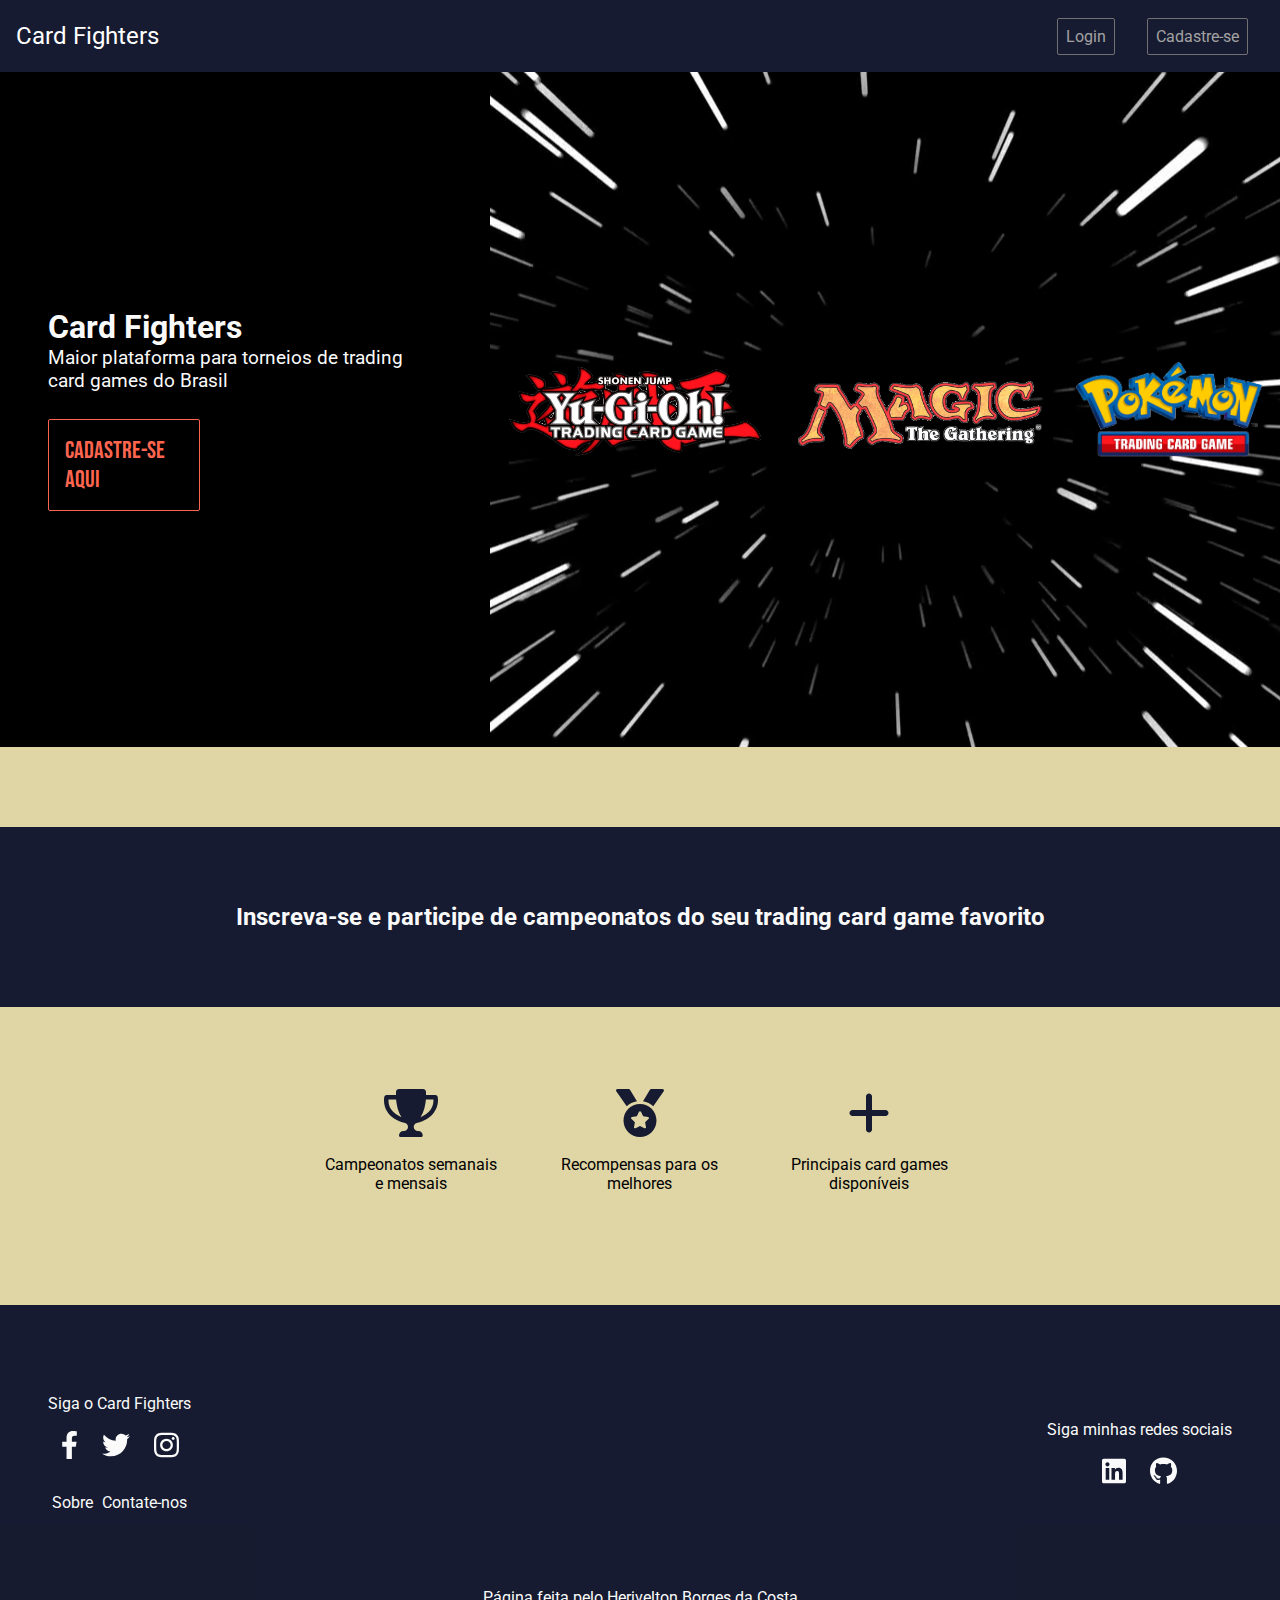
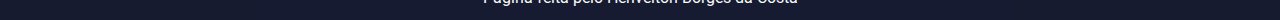
<file: herivelton/index.html>
<!DOCTYPE html>
<html lang="pt-br">
<head>
      <meta charset="UTF-8">
      <meta http-equiv="X-UA-Compatible" content="IE=edge">
      <meta name="viewport" content="width=device-width, initial-scale=1.0">
      <link rel="shortcut icon" href="./assets/icons/favicon.ico" type="image/x-icon">
      <link rel="stylesheet" href="./style.css">
      <link rel="preconnect" href="https://fonts.googleapis.com">
      <link rel="preconnect" href="https://fonts.gstatic.com" crossorigin>    
      <link href="https://fonts.googleapis.com/css2?family=Bebas+Neue&family=Roboto:wght@400;700&display=swap" rel="stylesheet">
      <title>teste</title>
</head>
<body>
      <div class="container">
            <header>
                  <div class="logo">
                        Card Fighters
                  </div>
                  <div class="nav-options">
                        <ul>
                              <li>
                                    <a href="#">Login</a>
                              </li>
                              <li>
                                    <a href="#">Cadastre-se</a>
                              </li>
                        </ul>
                  </div>
            </header>
            <div class="banner">
                  <div class="text-banner">
                        <h1>Card Fighters</h1>
                        <p>Maior plataforma para torneios de trading card games do Brasil</p>
                        <a href="#">Cadastre-se aqui</a>
                  </div>
                  <div class="image-banner">
                        <img src="./assets/images/yugioh_logo.png" alt="imagem-yugioh">
                        <img src="./assets/images/magic_logo.png" alt="imagem-magic">
                        <img src="./assets/images/pokemon_logo.png" alt="imagem-pokemon">
                  </div>
            </div>
      
            <div class="mid">
                  <p>Inscreva-se e participe de campeonatos do seu trading card game favorito</p>
            </div>

            <div class="benefits">
                  <ul>
                        <li>
                              <div class="trophy">
                                    <img src="./assets/icons/trophy-solid.svg" alt="troféu ícone" style="opacity:0">
                              </div>
                              <p>Campeonatos semanais e mensais</p>
                        </li>
                        <li>
                              <div class="medal">
                                    <img src="./assets/icons/medal-solid.svg" alt="ícone medalha" style="opacity:0" />
                              </div>
                              <p>Recompensas para os melhores</p>
                        </li>
                        <li>
                              <div class="plus">
                                    <img src="./assets/icons/plus-solid.svg" alt="ícone mais" style="opacity:0">
                              </div>
                              <p>Principais card games disponíveis</p>
                        </li>
                  </ul>
            </div>


            <footer>
                  <div class="info">
                        <div class="company-info">
                              <div class="media-text">
                                    <p>Siga o Card Fighters</p>
                              </div>
                              <div class="social-media">
                                    
                                    <div class="fb-icon">
                                          <a href="https://facebook.com" target="_blank">
                                          <img src="./assets/icons/facebook-f-brands.svg" alt="ícone facebook" style="opacity:0">
                                          </a>
                                    </div>
                                    <div class="twitter-icon">
                                          <a href="https://twitter.com" target="_blank">
                                                <img src="./assets/icons/twitter-brands.svg" alt="ícone twitter" style="opacity:0">
                                          </a>
                                    </div>
                                    <div class="insta-icon">
                                          <a href="https://instagram.com" target="_blank">
                                                <img src="./assets/icons/instagram-brands.svg" alt="ícone instagram" style="opacity: 0;">
                                          </a>
                                    </div>
                              </div>
                              <div class="company-pages">
                                    <a href="#">Sobre</a>
                                    <a href="#">Contate-nos</a>
                              </div>
      
                              
                        </div>
                        <div class="personal-info">
                              
                              <div class="media-text">
                                    <p>Siga minhas redes sociais</p>
                              </div>
      
                              <div class="social-media">
                                    <div class="linkedin-icon">
                                          <a href="https://www.linkedin.com/in/herivelton-borges-da-costa-b724361a4/" target="_blank">
                                                <img src="./assets/icons/linkedin-brands.svg" alt="ícone linkedin" style="opacity: 0;">
                                          </a>
                                    </div>
                                    <div class="github-icon">
                                          <a href="https://github.com/hinname" target="_blank">
                                                <img src="./assets/icons/github-brands.svg" alt="ícone github" style="opacity: 0;">
                                          </a>
                                    </div>
                              </div>
      
                              
                        </div>
                  </div>

                  <div class="personal-footer-text">
                        <p>Página feita pelo Herivelton Borges da Costa</p>
                  </div>
                  
            </footer>

      </div>
      
</body>
</html>
</file>
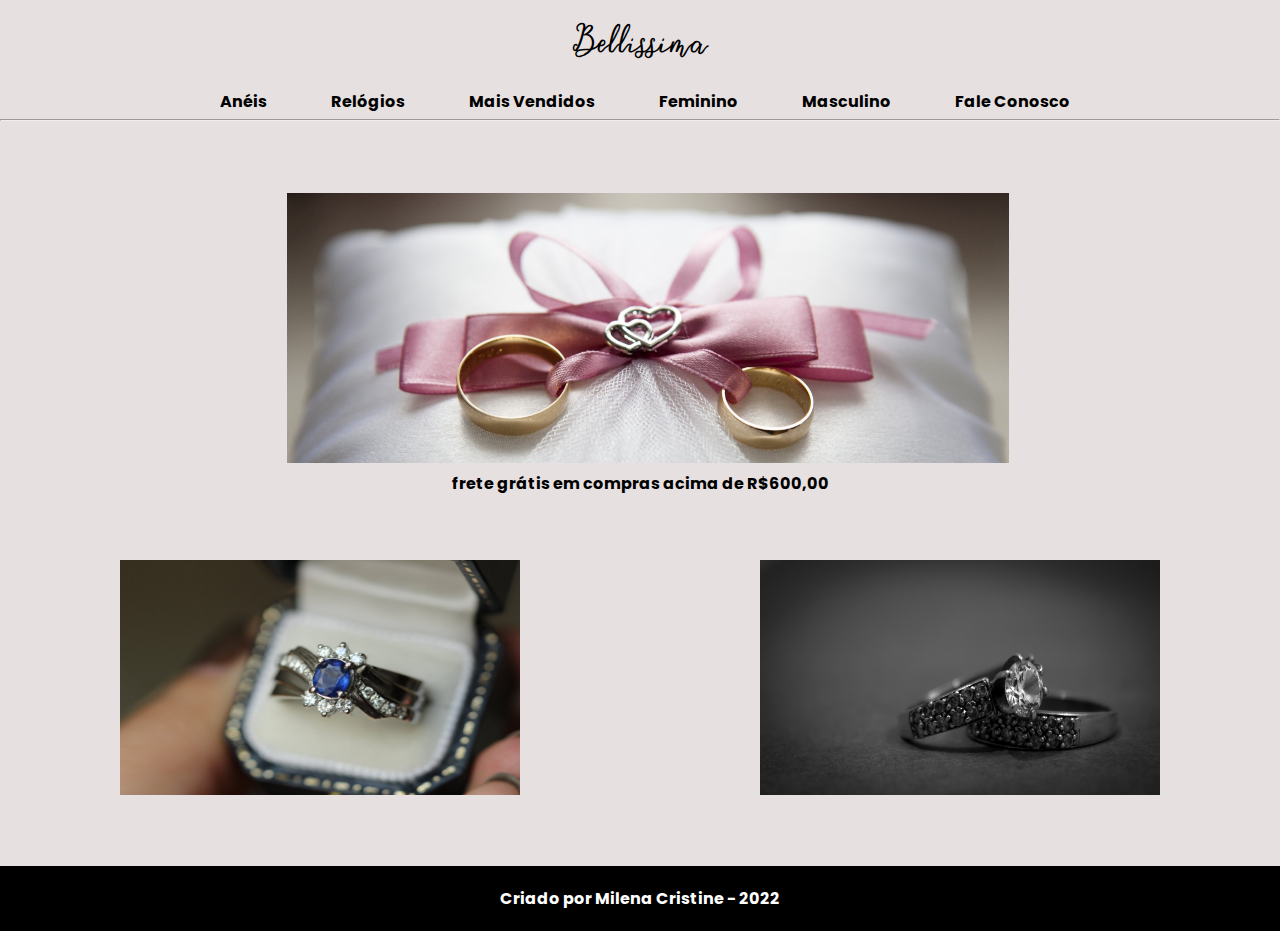
<file: milena/index.html>
<!DOCTYPE html>
<html lang="pt-br">
<head>
    <meta charset="UTF-8">
    <meta http-equiv="X-UA-Compatible" content="IE=edge">
    <meta name="viewport" content="width=device-width, initial-scale=1.0">
    <link rel="stylesheet" href="style.css">
    <link rel="shortcut icon" href="favicon.ico" type="image/x-icon">
    <title>Loja</title>
</head>
<body>

<header id="logo">
    <h1>Bellissima</h1>
</header>

<nav id="menu">
    <a href="#">Anéis</a>
    <a href="#">Relógios</a>
    <a href="#">Mais Vendidos</a>
    <a href="#">Feminino</a>
    <a href="#">Masculino</a>
    <a href="#">Fale Conosco</a>
</nav>
<hr>

<ul>
    <li><img src="imagem-destaque.jpg" alt="Destaque" width="1200" height="270" id="imagem-destaque"><p id="mensagem">frete grátis em compras acima de R$600,00</p></li>
    
</ul>

<ul id="lista-secundaria">
    <li><img src="anel.jpeg" alt="imagem1" width="478" height="235" id="container1" class="imagem-secundaria"></li>
    <li><img src="container2.jpg" alt="imagem2" width="478" height="235" id="container2" class="imagem-secundaria"></li>
</ul>

<footer>
    <p>Criado por Milena Cristine - 2022</p>
</footer>
    
</body>
</html>
</file>
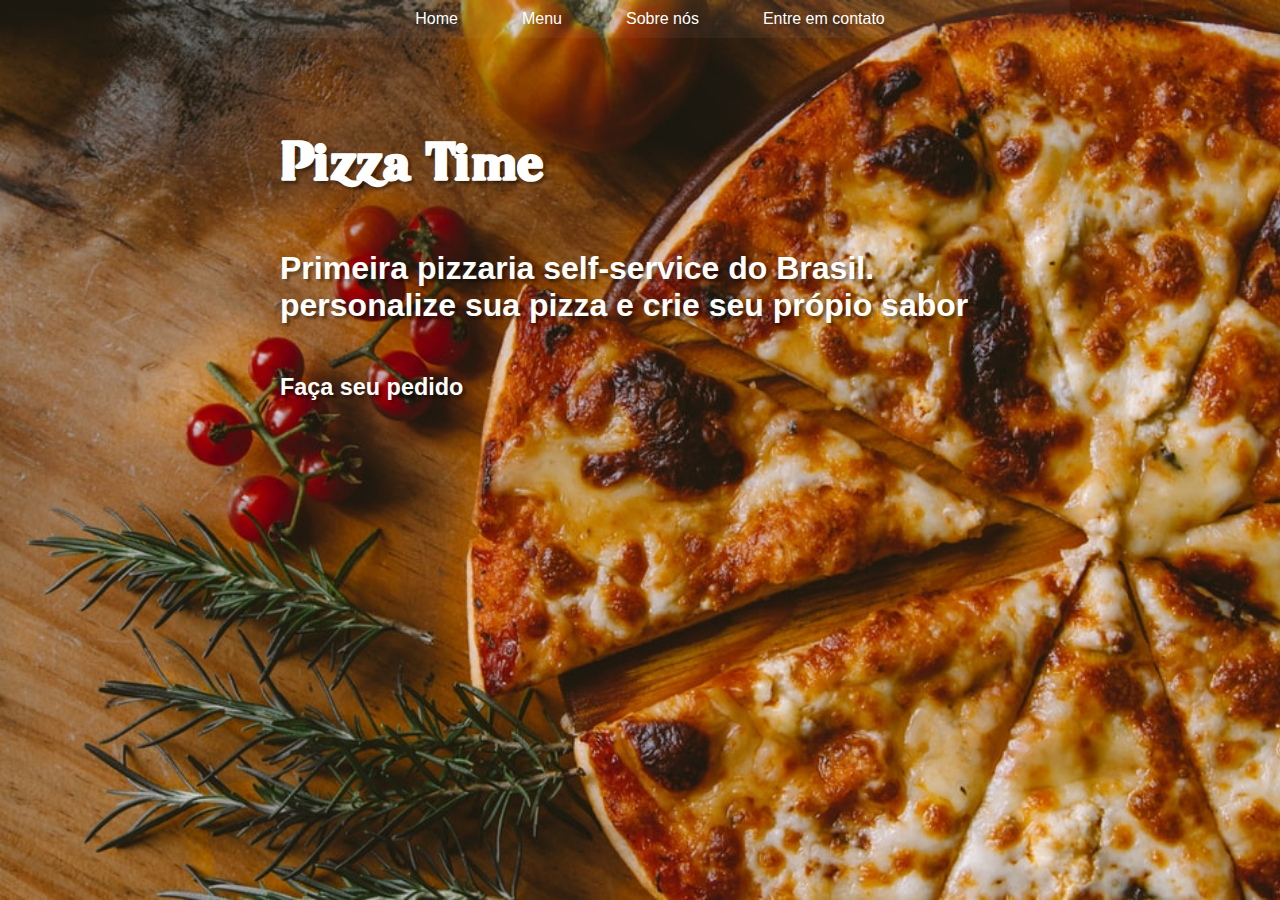
<file: rennan/index.html>
<!DOCTYPE html>
<html lang="pt-br">
<head>
    <meta charset="UTF-8">
    <meta http-equiv="X-UA-Compatible" content="IE=edge">
    <meta name="viewport" content="width=device-width, initial-scale=1.0">
    <title>Pizza Time</title>
    <link rel="stylesheet" href="golden.css">
    <link rel="shortcut icon" href="imagens/kisspng-sticker-decal-pizza-drawing-die-cutting-5b1eecec3ca037.8099836915287533882483.jpg" type="image/x-icon">
</head>
<body>
    <header>
        <nav>
            <a href="index.html">Home</a>
            <a href="menu.html">Menu</a>
            <a href="sobre.html">Sobre nós</a>
            <a href="contato.html">Entre em contato</a>
        </nav>
    </header>
    <div class="foto">
    
    </div>
    <section>
        <h1 class="tex" id="h1i">Pizza Time </h1>
        <h3 class="tex"> Primeira pizzaria self-service do Brasil. <br> personalize sua pizza e crie seu própio sabor</h2>
        <a href="menu.html" class="tex" id="fp"> <h3 class="texp">Faça seu pedido</h3>  </a>
    </section>
    <footer>


    </footer>
    
</body>
</html>
</file>
<file: herivelton/style.css>
* {
      padding: 0;
      margin: 0;
}

body {
      background: #DFD5A5;
      font-family: 'Roboto', sans-serif;
}

.container {
      display: flex;
      flex-direction: column;
      align-items: center;
}

header {
      height: 8vh;
      display: flex;
      width: 100%;
      justify-content: space-between;
      background: rgba(1, 8, 36, 0.905);
      color: #fff;
      align-items: center;
}

.logo {
      width: 100%;
      margin-left: 1rem;
      font-size: 1.5rem;
}

.nav-options {
      width: 100%;
      display: flex;
      justify-content: right;
}

.nav-options ul {
      list-style-type: none;
      display: flex;
      width: 100%;
      justify-content: right;
}

.nav-options ul li {
      margin-right: 2rem;
}

.nav-options a {
      text-decoration: none;
      padding: 0.5rem;
      border: 1px solid #727072;
      /*background: #9a031fec;*/
      color: #a3a2a2;
      border-radius: 2px;
      transition: 0.5s;
      
}

.nav-options a:hover {
      background: #FE654F;
      color: #fff;
      border: 1px solid #FE654F;
}

.banner {
      display: flex;
      justify-content: space-between;
      gap: 3rem;
      height: 75vh;
      width: 100%;
      background:#000
}

.text-banner {
      color: #fafafa;
      display: flex;
      flex-direction: column;
      width: 70%;
      justify-content: center;
      margin-left: 3rem;
}

.text-banner p {
      font-size: 1.2rem;
}

.text-banner a {
      text-decoration: none;
      font-family: 'Bebas Neue', cursive;
      font-size: 1.5rem;
      padding: 1rem;
      width: 30%;
      margin-top: 3vh;
      border: 1px solid #FE654F;
      color: #FE654F;
      border-radius: 2px;
      transition: 0.5s;
}

.text-banner a:hover {
      background: #FE654F;
      color: #fafafa;
}


.image-banner {
      display: flex;
      align-items: center;
      justify-content: center;
      background: url("./assets/images/background.png") no-repeat center;
      height: 100%;
      width: 100%;
      border-radius: 2px;
}

.image-banner img {
      max-height: 6rem;
      min-height: 2rem;
      margin: 0 1rem;
}

.mid {
      background: rgba(1, 8, 36, 0.905);
      width: 100%;
      height: 20vh;
      margin-top: 5rem;
      display: flex;
      align-items: center;
}

.mid p {
      width: 100%;
      text-align: center;
      color: #fafafa;
      font-size: 1.5rem;
      font-weight: 700;
}

.benefits {
      width: 50%;
      margin-top: 5rem;
}


.benefits ul {
      display: flex;
      gap: 3rem;
      list-style-type: none;
}

.benefits li {
      display: flex;
      flex-direction: column;
      align-items: center;
      width: 100%;
      gap: 1rem;
}

.benefits li p {
      text-align: center;
}

.benefits li img {
      height: 3rem;
      color: rgba(1, 8, 36, 0.905);
}

.trophy {
      -webkit-mask: url("./assets/icons/trophy-solid.svg") no-repeat center;
      mask: url("./assets/icons/trophy-solid.svg") no-repeat center;
      background: rgba(1, 8, 36, 0.905);
}

.medal {
      -webkit-mask: url("./assets/icons/medal-solid.svg") no-repeat center;
      mask: url("./assets/icons/medal-solid.svg") no-repeat center;
      background: rgba(1, 8, 36, 0.905);
}

.plus {
      -webkit-mask: url("./assets/icons/plus-solid.svg") no-repeat center;
      mask: url("./assets/icons/plus-solid.svg") no-repeat center;
      background: rgba(1, 8, 36, 0.905);
}





footer img {
      height: 1.75rem;
}


footer {
      margin-top: 7rem;
      width: 100%;
      height: 35vh;
      display: flex;
      flex-direction: column;
      justify-content: center;
      background: rgba(1, 8, 36, 0.905);
      color: #fafafa;
}

.info {
      width: 100%;
      display: flex;
      height: 30vh;
      align-items: center;
      justify-content: space-between;
      align-items: center;
}

.media-text {
      text-align: center;
}

.company-info {
      margin: 0 3rem;
}

.social-media {
      display: flex;
      margin-top: 1rem;
      gap: 1.5rem;
      justify-content: center;
}


.fb-icon {
      -webkit-mask: url("./assets/icons/facebook-f-brands.svg") no-repeat center;
      mask: url("./assets/icons/facebook-f-brands.svg") no-repeat center;
      background: #fafafa;
}

.twitter-icon {
      -webkit-mask: url("./assets/icons/twitter-brands.svg") no-repeat center;
      mask: url("./assets/icons/twitter-brands.svg") no-repeat center;
      background: #fafafa;
}

.insta-icon {
      -webkit-mask: url("./assets/icons/instagram-brands.svg") no-repeat center;
      mask: url("./assets/icons/instagram-brands.svg") no-repeat center;
      background: #fafafa;
}

.linkedin-icon {
      -webkit-mask: url("./assets/icons/linkedin-brands.svg") no-repeat center;
      mask: url("./assets/icons/linkedin-brands.svg") no-repeat center;
      background: #fafafa;
}

.github-icon {
      -webkit-mask: url("./assets/icons/github-brands.svg") no-repeat center;
      mask: url("./assets/icons/github-brands.svg") no-repeat center;
      background: #fafafa;
}

.company-pages {
      display: flex;
      justify-content: space-around;
      margin-top: 2rem;
}

.company-pages a {
      text-decoration: none;
      color: #fafafa;
      transition: 0.5s;
}

.company-pages a:hover {
      color: #b3b3b3;
      
}

.personal-info {
      margin: 0 3rem;
}

.personal-footer-text {
      text-align: center;
}


@media screen and (max-width: 1024px) {
      .image-banner img {
            height: 6vw;
      }

      .image-banner {
            width: 100%;
      }


      .text-banner a {
            width: 70%;
      }

}

@media screen and (max-width: 425px) {

      header {
            height: 10vh;
            width: 100%;
      }
      .logo {
            width: 10vw;
            font-size: 1.3rem;
      }

      p {
            font-size: 0.9rem;
      }

      .nav-options a {
            font-size: 0.9rem;
      }

      .nav-options ul li {
            margin-right: 1rem;
      }

      .banner {
            flex-wrap: wrap;
            height: 80vh;
            justify-content: center;
            padding-top: 4rem;
      }

      .text-banner {
            margin-left: 0;
            align-items: center;
            gap: 1rem;
      }

      .image-banner {
            height: 40vh;
      }

      .image-banner img {
            height: 10vw;
      }

      .mid p {
            font-size: 1.2rem;
      }


      .benefits {
            width: 100%;
      }

      .benefits li img {
            height: 2rem;
      }

      .benefits ul {
            gap: 1rem;
      }

      footer {
            height: 60vh;
            font-size: 0.9rem;
      }

      .info {
            flex-wrap: wrap;
            justify-content: center;
            gap: 2rem;
            height: 50vh;
      }
}
</file>
<file: milena/style.css>
@charset "UTF-8";

@import url('https://fonts.googleapis.com/css2?family=Poppins:wght@100&display=swap');

@font-face {
    font-family: 'fonte-logo';
    src: url(Beauty.ttf);
}

:root {
    --fonte-logo: 'fonte-logo';
    --fonte-universal: 'Poppins', sans-serif;

    --cor-fundo: rgba(231, 224, 224, 1);
}

* {
    margin: 0;
    padding: 0;
}


body {
    font-family: var(--fonte-universal);
    background-color: var(--cor-fundo);
}

#logo {
    font-family: var(--fonte-logo);
    padding: 20px;
    font-weight: 400;
    text-align: center;
    cursor: pointer;
}

#menu {
    font-weight: bolder;
    width: 100%;
    padding: 5px;
    text-align: center;
    display: flex;
    justify-content: center;
    gap: 4rem;
    flex-wrap: wrap;
}

#imagem-destaque {
    padding: 8px;
    list-style: none;
    display: flex;
    justify-content: center;
    cursor: pointer;
    width: 100%;
}

#mensagem {
    text-align: center;
    font-weight: bolder;
}


ul {
    list-style: none;
    display: flex;
    align-items: center;
    justify-content: space-around;
    width: 100%;
    margin: 4rem 0;
}

.imagem-secundaria {
    width: 400px;
}

#container1 {
    cursor: pointer;
}

#container2 {
    cursor: pointer;
}

nav > a{
    color: black;
    text-decoration: none;
}

nav > a:hover {
    color: burlywood;
    transition-duration: 0.3s;
    text-decoration: underline;
}

footer {
    padding: 20px;
    font-weight: bold;
    text-align: center;
    background-color: black;
    color: white;
}

@media only screen and (max-width: 820px) {

    #lista-secundaria {
        flex-direction: column;
        gap: 2rem;
    }
}
</file>
<file: rennan/golden.css>
@font-face {
    font-family: hotpizza;
    src: url(Fonte/hotpizza.ttf);
}

header > nav > a {

font-family: Arial, Helvetica, sans-serif;
text-decoration: none;
color: rgb(255, 255, 255);
margin: auto;
margin-left: 20px;
padding: 20px;
margin-top: 200px;
text-shadow: 2px 2px 2px rgba(0, 0, 0, 0.116);
position: sticky;
font-size: 1em;


}

html { 
    overflow-x: hidden;
}

body { 
    background-image: url(imagens/photo-1513104890138-7c749659a591.jfif);
    background-repeat: no-repeat;
    background-size: cover;
    background-attachment: fixed;
    margin: 0px;
    padding: 0px;
    
}


header { 
    margin-top: 20px;
    padding: 10px;
    margin-left: 100px;
    background-color: rgba(255, 255, 255, 0.048);
    margin-left: 0px;
    margin-right: 0px;
    display: block;
    text-align: center;
    height: 100;
    max-width: 840px;
    display: block;
    margin: auto;





}

header > nav > a:hover { 
    color: rgb(0, 0, 0);
    text-decoration: underline;
    font-size: larger;
    transition-duration: 0.5s;
    width: 90%;
    max-width: 840px;

}


section { 
background-color: rgba(255, 255, 255, 0);
height: 600px;
display: block;
width: 100vw;
max-width: 1000px;
flex-direction: column;
margin-left: auto;
margin-top: 100px;
}




.tex { 

    text-decoration: none;
    color: rgb(255, 255, 255);
    font-family: Verdana, Geneva, Tahoma, sans-serif;
    margin-bottom: 50px;
    text-shadow: 3px 3px 3px rgba(0, 0, 0, 0.418);
    width: 90%;
    max-width: 840px;
    font-size: 2em;
    text-decoration: solid;
    min-width: 300px;
    max-width: 1000px;

}
#h1i { 
    font-family: hotpizza;
    font-size: 3em;
    color: rgb(255, 255, 255);
    text-decoration: solid;
    min-width: 300px;
    max-width: 1000px;
}

@media (max-width: 570px) { 
html { 
    font-size: 50%;
}
}

#fp { 
    font-size: 20px;
}

#fp:hover { 
    text-decoration: underline;
}
</file>
